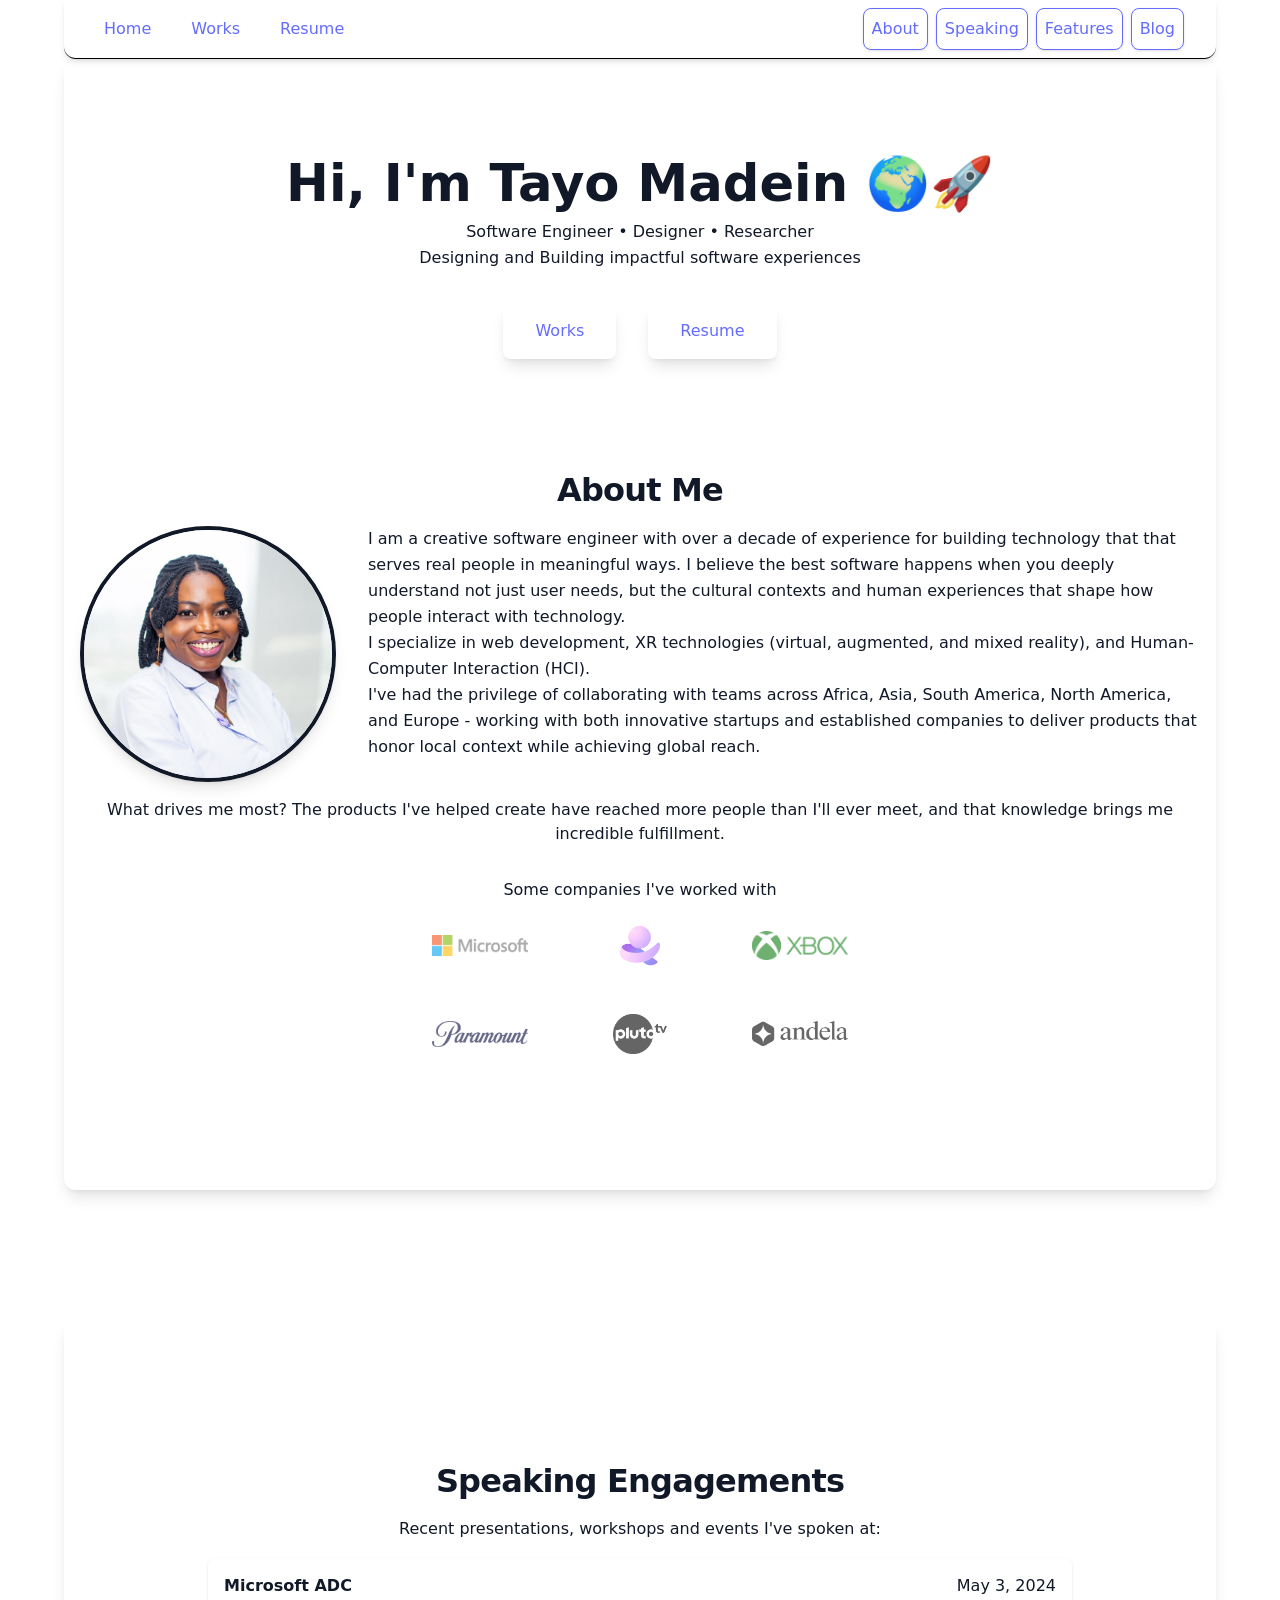
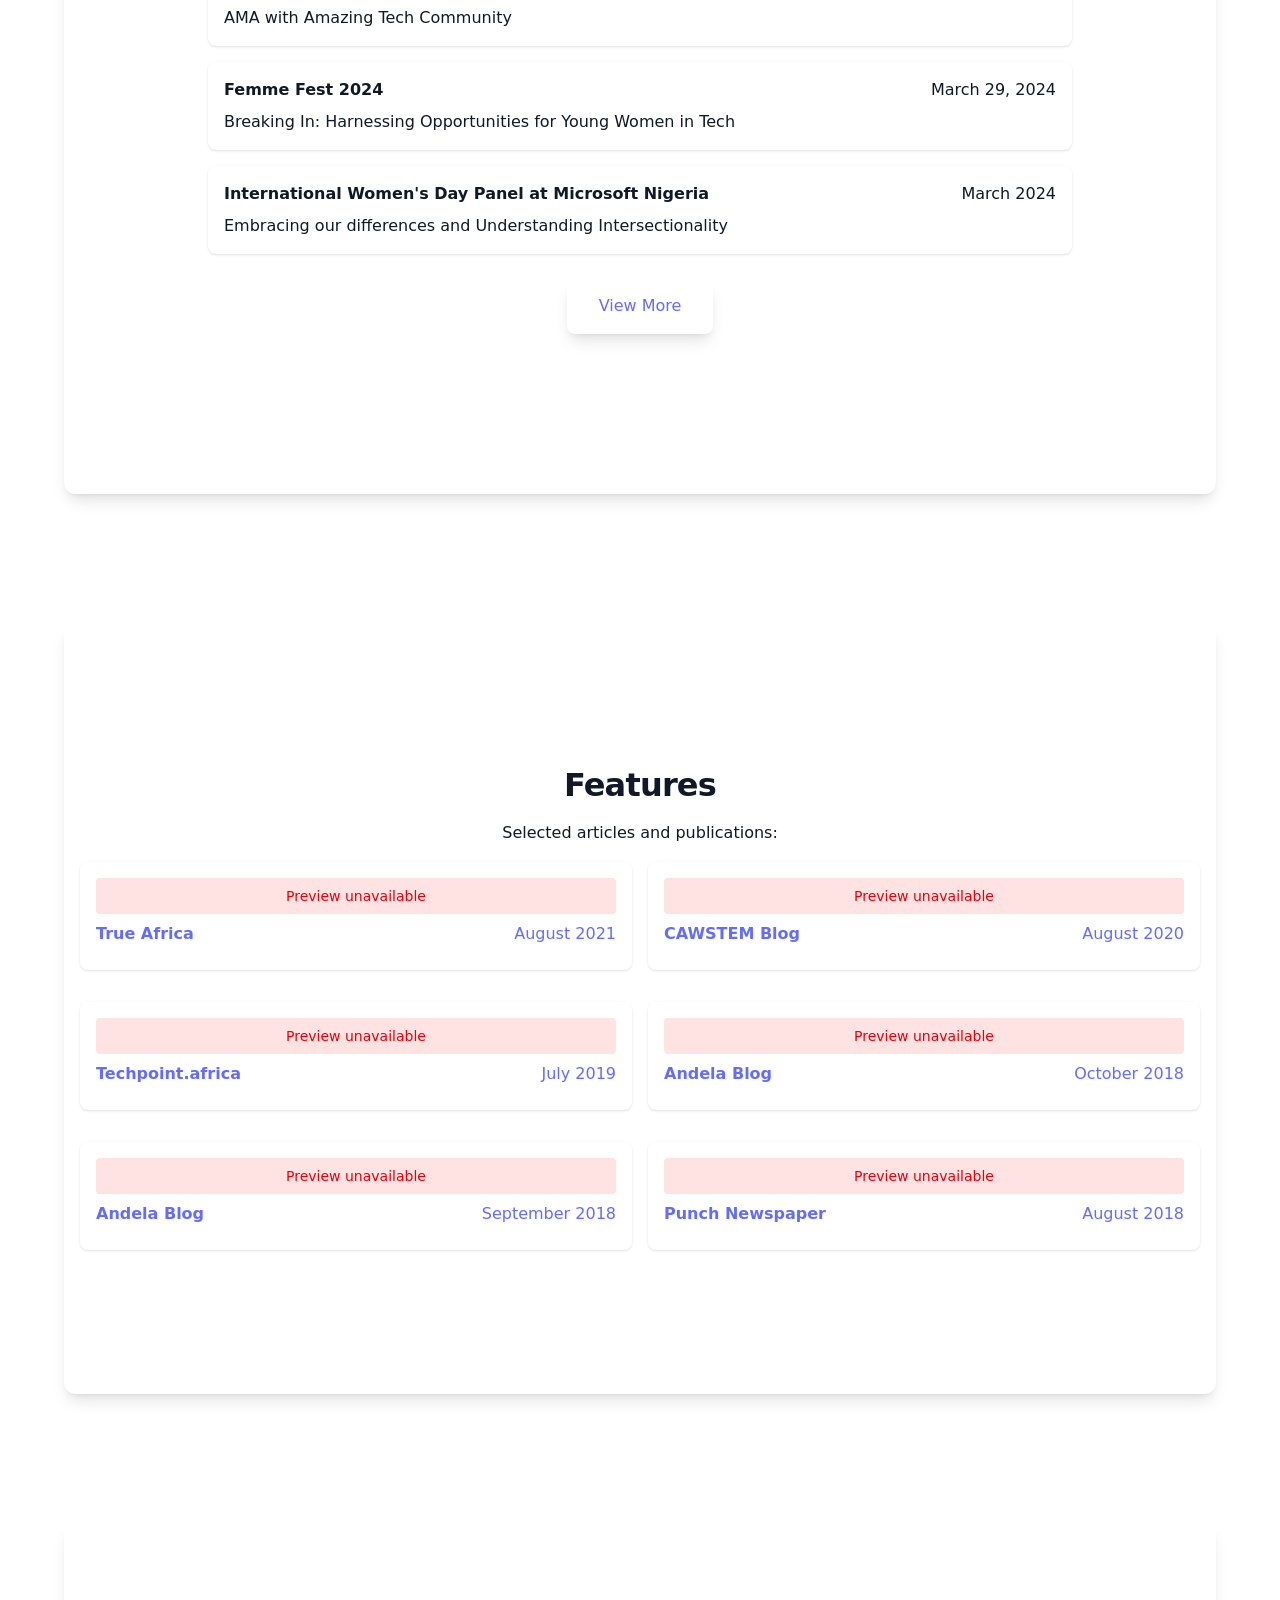
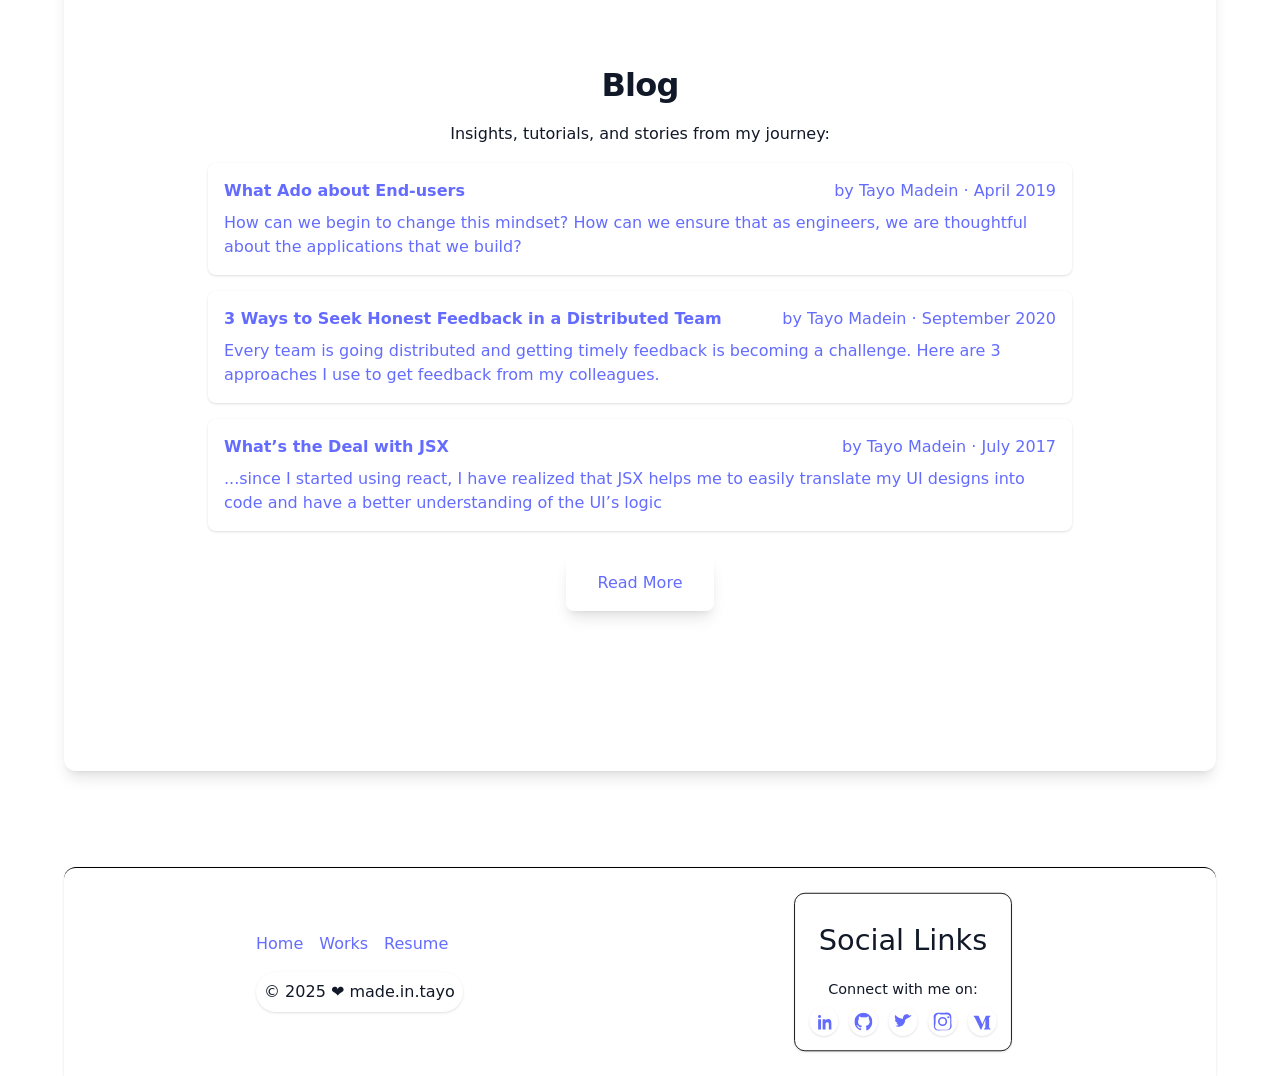
<file: index.html>
<!doctype html>
<html lang="en">
  <head>
    <meta charset="UTF-8" />
    <link rel="icon" type="image/jpeg" href="/favicon.png" />
    <meta name="viewport" content="width=device-width, initial-scale=1.0" />
    <title>made.in.tayo</title>
    <meta
      name="description"
      content="Portfolio of Tayo, a software engineer specializing in modern web development, accessibility, and scalable solutions."
    />
    <meta property="og:title" content="made.in.tayo" />
    <meta
      property="og:description"
      content="Portfolio of Tayo, a software engineer specializing in modern web development, accessibility, and scalable solutions."
    />
    <meta property="og:type" content="website" />
    <meta property="og:url" content="https://madeintayo.com/" />
    <meta property="og:image" content="https://madeintayo.com/og-image.jpg" />
    <meta name="twitter:card" content="summary_large_image" />
    <meta name="twitter:title" content="made.in.tayo" />
    <meta
      name="twitter:description"
      content="Portfolio of Tayo, a software engineer specializing in modern web development, accessibility, and scalable solutions."
    />
    <meta name="twitter:image" content="https://madeintayo.com/og-image.jpg" />
    <link rel="canonical" href="https://madeintayo.com/" />
    <script type="module" crossorigin src="/assets/index-jFmQxKSl.js"></script>
    <link rel="stylesheet" crossorigin href="/assets/index-CkTpoevZ.css">
  </head>
  <body>
    <div id="root"></div>
  </body>
</html>
</file>
<file: assets/index-CkTpoevZ.css>
@layer properties{@supports (((-webkit-hyphens:none)) and (not (margin-trim:inline))) or ((-moz-orient:inline) and (not (color:rgb(from red r g b)))){*,:before,:after,::backdrop{--tw-translate-x:0;--tw-translate-y:0;--tw-translate-z:0;--tw-scale-x:1;--tw-scale-y:1;--tw-scale-z:1;--tw-rotate-x:initial;--tw-rotate-y:initial;--tw-rotate-z:initial;--tw-skew-x:initial;--tw-skew-y:initial;--tw-space-x-reverse:0;--tw-border-style:solid;--tw-leading:initial;--tw-font-weight:initial;--tw-tracking:initial;--tw-shadow:0 0 #0000;--tw-shadow-color:initial;--tw-shadow-alpha:100%;--tw-inset-shadow:0 0 #0000;--tw-inset-shadow-color:initial;--tw-inset-shadow-alpha:100%;--tw-ring-color:initial;--tw-ring-shadow:0 0 #0000;--tw-inset-ring-color:initial;--tw-inset-ring-shadow:0 0 #0000;--tw-ring-inset:initial;--tw-ring-offset-width:0px;--tw-ring-offset-color:#fff;--tw-ring-offset-shadow:0 0 #0000;--tw-duration:initial;--tw-ease:initial}}}@layer theme{:root,:host{--font-sans:ui-sans-serif,system-ui,sans-serif,"Apple Color Emoji","Segoe UI Emoji","Segoe UI Symbol","Noto Color Emoji";--font-mono:ui-monospace,SFMono-Regular,Menlo,Monaco,Consolas,"Liberation Mono","Courier New",monospace;--color-red-100:oklch(93.6% .032 17.717);--color-red-600:oklch(57.7% .245 27.325);--color-yellow-500:oklch(79.5% .184 86.047);--color-blue-500:oklch(62.3% .214 259.815);--color-gray-100:oklch(96.7% .003 264.542);--color-gray-200:oklch(92.8% .006 264.531);--color-gray-300:oklch(87.2% .01 258.338);--color-gray-800:oklch(27.8% .033 256.848);--color-white:#fff;--spacing:.25rem;--container-md:28rem;--container-3xl:48rem;--container-4xl:56rem;--container-6xl:72rem;--text-xs:.75rem;--text-xs--line-height:calc(1/.75);--text-sm:.875rem;--text-sm--line-height:calc(1.25/.875);--text-base:1rem;--text-base--line-height: 1.5 ;--text-lg:1.125rem;--text-lg--line-height:calc(1.75/1.125);--text-xl:1.25rem;--text-xl--line-height:calc(1.75/1.25);--text-3xl:1.875rem;--text-3xl--line-height: 1.2 ;--text-4xl:2.25rem;--text-4xl--line-height:calc(2.5/2.25);--font-weight-light:300;--font-weight-medium:500;--font-weight-semibold:600;--font-weight-bold:700;--tracking-tight:-.025em;--leading-relaxed:1.625;--radius-lg:.5rem;--radius-xl:.75rem;--ease-out:cubic-bezier(0,0,.2,1);--animate-pulse:pulse 2s cubic-bezier(.4,0,.6,1)infinite;--animate-bounce:bounce 1s infinite;--default-transition-duration:.15s;--default-transition-timing-function:cubic-bezier(.4,0,.2,1);--default-font-family:var(--font-sans);--default-mono-font-family:var(--font-mono)}}@layer base{*,:after,:before,::backdrop{box-sizing:border-box;border:0 solid;margin:0;padding:0}::file-selector-button{box-sizing:border-box;border:0 solid;margin:0;padding:0}html,:host{-webkit-text-size-adjust:100%;tab-size:4;line-height:1.5;font-family:var(--default-font-family,ui-sans-serif,system-ui,sans-serif,"Apple Color Emoji","Segoe UI Emoji","Segoe UI Symbol","Noto Color Emoji");font-feature-settings:var(--default-font-feature-settings,normal);font-variation-settings:var(--default-font-variation-settings,normal);-webkit-tap-highlight-color:transparent}hr{height:0;color:inherit;border-top-width:1px}abbr:where([title]){-webkit-text-decoration:underline dotted;text-decoration:underline dotted}h1,h2,h3,h4,h5,h6{font-size:inherit;font-weight:inherit}a{color:inherit;-webkit-text-decoration:inherit;text-decoration:inherit}b,strong{font-weight:bolder}code,kbd,samp,pre{font-family:var(--default-mono-font-family,ui-monospace,SFMono-Regular,Menlo,Monaco,Consolas,"Liberation Mono","Courier New",monospace);font-feature-settings:var(--default-mono-font-feature-settings,normal);font-variation-settings:var(--default-mono-font-variation-settings,normal);font-size:1em}small{font-size:80%}sub,sup{vertical-align:baseline;font-size:75%;line-height:0;position:relative}sub{bottom:-.25em}sup{top:-.5em}table{text-indent:0;border-color:inherit;border-collapse:collapse}:-moz-focusring{outline:auto}progress{vertical-align:baseline}summary{display:list-item}ol,ul,menu{list-style:none}img,svg,video,canvas,audio,iframe,embed,object{vertical-align:middle;display:block}img,video{max-width:100%;height:auto}button,input,select,optgroup,textarea{font:inherit;font-feature-settings:inherit;font-variation-settings:inherit;letter-spacing:inherit;color:inherit;opacity:1;background-color:#0000;border-radius:0}::file-selector-button{font:inherit;font-feature-settings:inherit;font-variation-settings:inherit;letter-spacing:inherit;color:inherit;opacity:1;background-color:#0000;border-radius:0}:where(select:is([multiple],[size])) optgroup{font-weight:bolder}:where(select:is([multiple],[size])) optgroup option{padding-inline-start:20px}::file-selector-button{margin-inline-end:4px}::placeholder{opacity:1}@supports (not ((-webkit-appearance:-apple-pay-button))) or (contain-intrinsic-size:1px){::placeholder{color:currentColor}@supports (color:color-mix(in lab,red,red)){::placeholder{color:color-mix(in oklab,currentcolor 50%,transparent)}}}textarea{resize:vertical}::-webkit-search-decoration{-webkit-appearance:none}::-webkit-date-and-time-value{min-height:1lh;text-align:inherit}::-webkit-datetime-edit{display:inline-flex}::-webkit-datetime-edit-fields-wrapper{padding:0}::-webkit-datetime-edit{padding-block:0}::-webkit-datetime-edit-year-field{padding-block:0}::-webkit-datetime-edit-month-field{padding-block:0}::-webkit-datetime-edit-day-field{padding-block:0}::-webkit-datetime-edit-hour-field{padding-block:0}::-webkit-datetime-edit-minute-field{padding-block:0}::-webkit-datetime-edit-second-field{padding-block:0}::-webkit-datetime-edit-millisecond-field{padding-block:0}::-webkit-datetime-edit-meridiem-field{padding-block:0}:-moz-ui-invalid{box-shadow:none}button,input:where([type=button],[type=reset],[type=submit]){appearance:button}::file-selector-button{appearance:button}::-webkit-inner-spin-button{height:auto}::-webkit-outer-spin-button{height:auto}[hidden]:where(:not([hidden=until-found])){display:none!important}}@layer components;@layer utilities{.visible{visibility:visible}.sticky{position:sticky}.top-0{top:calc(var(--spacing)*0)}.z-50{z-index:50}.mx-auto{margin-inline:auto}.mt-1{margin-top:calc(var(--spacing)*1)}.mt-2{margin-top:calc(var(--spacing)*2)}.mt-3{margin-top:calc(var(--spacing)*3)}.mt-6{margin-top:calc(var(--spacing)*6)}.mt-\[var\(--spacing-lg\)\]{margin-top:var(--spacing-lg)}.mt-\[var\(--spacing-md\)\]{margin-top:var(--spacing-md)}.mt-\[var\(--spacing-xs\)\]{margin-top:var(--spacing-xs)}.mb-0\.5{margin-bottom:calc(var(--spacing)*.5)}.mb-1{margin-bottom:calc(var(--spacing)*1)}.mb-2{margin-bottom:calc(var(--spacing)*2)}.mb-4{margin-bottom:calc(var(--spacing)*4)}.mb-\[var\(--spacing-lg\)\]{margin-bottom:var(--spacing-lg)}.mb-\[var\(--spacing-md\)\]{margin-bottom:var(--spacing-md)}.mb-\[var\(--spacing-sm\)\]{margin-bottom:var(--spacing-sm)}.mb-\[var\(--spacing-xs\)\]{margin-bottom:var(--spacing-xs)}.ml-3{margin-left:calc(var(--spacing)*3)}.ml-4{margin-left:calc(var(--spacing)*4)}.line-clamp-1{-webkit-line-clamp:1;-webkit-box-orient:vertical;display:-webkit-box;overflow:hidden}.line-clamp-2{-webkit-line-clamp:2;-webkit-box-orient:vertical;display:-webkit-box;overflow:hidden}.block{display:block}.flex{display:flex}.grid{display:grid}.inline-block{display:inline-block}.h-3{height:calc(var(--spacing)*3)}.h-4{height:calc(var(--spacing)*4)}.h-6{height:calc(var(--spacing)*6)}.h-8{height:calc(var(--spacing)*8)}.h-10{height:calc(var(--spacing)*10)}.h-12{height:calc(var(--spacing)*12)}.h-32{height:calc(var(--spacing)*32)}.h-40{height:calc(var(--spacing)*40)}.h-full{height:100%}.min-h-\[200px\]{min-height:200px}.min-h-screen{min-height:100vh}.w-3{width:calc(var(--spacing)*3)}.w-4{width:calc(var(--spacing)*4)}.w-6{width:calc(var(--spacing)*6)}.w-8{width:calc(var(--spacing)*8)}.w-12{width:calc(var(--spacing)*12)}.w-40{width:calc(var(--spacing)*40)}.w-auto{width:auto}.w-full{width:100%}.max-w-3xl{max-width:var(--container-3xl)}.max-w-4xl{max-width:var(--container-4xl)}.max-w-6xl{max-width:var(--container-6xl)}.max-w-md{max-width:var(--container-md)}.flex-1{flex:1}.flex-shrink-0{flex-shrink:0}.translate-y-0{--tw-translate-y:calc(var(--spacing)*0);translate:var(--tw-translate-x)var(--tw-translate-y)}.translate-y-8{--tw-translate-y:calc(var(--spacing)*8);translate:var(--tw-translate-x)var(--tw-translate-y)}.scale-90{--tw-scale-x:90%;--tw-scale-y:90%;--tw-scale-z:90%;scale:var(--tw-scale-x)var(--tw-scale-y)}.transform{transform:var(--tw-rotate-x,)var(--tw-rotate-y,)var(--tw-rotate-z,)var(--tw-skew-x,)var(--tw-skew-y,)}.animate-bounce{animation:var(--animate-bounce)}.animate-pulse{animation:var(--animate-pulse)}.cursor-pointer{cursor:pointer}.list-inside{list-style-position:inside}.list-disc{list-style-type:disc}.grid-cols-1{grid-template-columns:repeat(1,minmax(0,1fr))}.grid-cols-3{grid-template-columns:repeat(3,minmax(0,1fr))}.flex-col{flex-direction:column}.flex-wrap{flex-wrap:wrap}.items-center{align-items:center}.items-start{align-items:flex-start}.justify-between{justify-content:space-between}.justify-center{justify-content:center}.gap-2{gap:calc(var(--spacing)*2)}.gap-3{gap:calc(var(--spacing)*3)}.gap-4{gap:calc(var(--spacing)*4)}.gap-6{gap:calc(var(--spacing)*6)}.gap-8{gap:calc(var(--spacing)*8)}.gap-\[var\(--spacing-lg\)\]{gap:var(--spacing-lg)}.gap-\[var\(--spacing-md\)\]{gap:var(--spacing-md)}.gap-\[var\(--spacing-sm\)\]{gap:var(--spacing-sm)}.gap-\[var\(--spacing-xs\)\]{gap:var(--spacing-xs)}:where(.space-x-1>:not(:last-child)){--tw-space-x-reverse:0;margin-inline-start:calc(calc(var(--spacing)*1)*var(--tw-space-x-reverse));margin-inline-end:calc(calc(var(--spacing)*1)*calc(1 - var(--tw-space-x-reverse)))}:where(.space-x-2>:not(:last-child)){--tw-space-x-reverse:0;margin-inline-start:calc(calc(var(--spacing)*2)*var(--tw-space-x-reverse));margin-inline-end:calc(calc(var(--spacing)*2)*calc(1 - var(--tw-space-x-reverse)))}.overflow-hidden{overflow:hidden}.rounded{border-radius:.25rem}.rounded-full{border-radius:3.40282e38px}.rounded-lg{border-radius:var(--radius-lg)}.rounded-xl{border-radius:var(--radius-xl)}.rounded-t-xl{border-top-left-radius:var(--radius-xl);border-top-right-radius:var(--radius-xl)}.rounded-b-xl{border-bottom-right-radius:var(--radius-xl);border-bottom-left-radius:var(--radius-xl)}.border{border-style:var(--tw-border-style);border-width:1px}.border-4{border-style:var(--tw-border-style);border-width:4px}.border-t{border-top-style:var(--tw-border-style);border-top-width:1px}.border-b{border-bottom-style:var(--tw-border-style);border-bottom-width:1px}.border-l-2{border-left-style:var(--tw-border-style);border-left-width:2px}.border-gray-200{border-color:var(--color-gray-200)}.border-gray-300{border-color:var(--color-gray-300)}.bg-\[var\(--color-background\)\]{background-color:var(--color-background)}.bg-gray-100{background-color:var(--color-gray-100)}.bg-red-100{background-color:var(--color-red-100)}.object-contain{object-fit:contain}.object-cover{object-fit:cover}.p-2{padding:calc(var(--spacing)*2)}.p-8{padding:calc(var(--spacing)*8)}.p-\[var\(--spacing-lg\)\]{padding:var(--spacing-lg)}.p-\[var\(--spacing-md\)\]{padding:var(--spacing-md)}.p-\[var\(--spacing-sm\)\]{padding:var(--spacing-sm)}.p-\[var\(--spacing-xs\)\]{padding:var(--spacing-xs)}.px-2{padding-inline:calc(var(--spacing)*2)}.px-\[var\(--spacing-md\)\]{padding-inline:var(--spacing-md)}.px-\[var\(--spacing-sm\)\]{padding-inline:var(--spacing-sm)}.px-\[var\(--spacing-xs\)\]{padding-inline:var(--spacing-xs)}.py-8{padding-block:calc(var(--spacing)*8)}.py-\[var\(--spacing-md\)\]{padding-block:var(--spacing-md)}.py-\[var\(--spacing-sm\)\]{padding-block:var(--spacing-sm)}.py-\[var\(--spacing-xl\)\]{padding-block:var(--spacing-xl)}.py-\[var\(--spacing-xs\)\]{padding-block:var(--spacing-xs)}.pb-2{padding-bottom:calc(var(--spacing)*2)}.pl-3{padding-left:calc(var(--spacing)*3)}.text-center{text-align:center}.text-left{text-align:left}.text-right{text-align:right}.font-sans{font-family:var(--font-sans)}.text-3xl{font-size:var(--text-3xl);line-height:var(--tw-leading,var(--text-3xl--line-height))}.text-base{font-size:var(--text-base);line-height:var(--tw-leading,var(--text-base--line-height))}.text-lg{font-size:var(--text-lg);line-height:var(--tw-leading,var(--text-lg--line-height))}.text-sm{font-size:var(--text-sm);line-height:var(--tw-leading,var(--text-sm--line-height))}.text-xl{font-size:var(--text-xl);line-height:var(--tw-leading,var(--text-xl--line-height))}.text-xs{font-size:var(--text-xs);line-height:var(--tw-leading,var(--text-xs--line-height))}.leading-relaxed{--tw-leading:var(--leading-relaxed);line-height:var(--leading-relaxed)}.font-bold{--tw-font-weight:var(--font-weight-bold);font-weight:var(--font-weight-bold)}.font-light{--tw-font-weight:var(--font-weight-light);font-weight:var(--font-weight-light)}.font-medium{--tw-font-weight:var(--font-weight-medium);font-weight:var(--font-weight-medium)}.font-semibold{--tw-font-weight:var(--font-weight-semibold);font-weight:var(--font-weight-semibold)}.tracking-tight{--tw-tracking:var(--tracking-tight);letter-spacing:var(--tracking-tight)}.text-\[var\(--color-gray-800\)\]{color:var(--color-gray-800)}.text-\[var\(--color-text\)\]{color:var(--color-text)}.text-\[var\(--color-text-400\)\]{color:var(--color-text-400)}.text-\[var\(--color-text-500\)\]{color:var(--color-text-500)}.text-\[var\(--color-text-600\)\]{color:var(--color-text-600)}.text-\[var\(--color-text-700\)\]{color:var(--color-text-700)}.text-\[var\(--fontSizes-2xl\)\]{color:var(--fontSizes-2xl)}.text-\[var\(--fontSizes-base\)\]{color:var(--fontSizes-base)}.text-\[var\(--fontSizes-lg\)\]{color:var(--fontSizes-lg)}.text-\[var\(--fontSizes-md\)\]{color:var(--fontSizes-md)}.text-\[var\(--fontSizes-sm\)\]{color:var(--fontSizes-sm)}.text-\[var\(--fontSizes-xl\)\]{color:var(--fontSizes-xl)}.text-\[var\(--fontSizes-xs\)\]{color:var(--fontSizes-xs)}.text-blue-500{color:var(--color-blue-500)}.text-red-600{color:var(--color-red-600)}.text-yellow-500{color:var(--color-yellow-500)}.italic{font-style:italic}.underline{text-decoration-line:underline}.opacity-0{opacity:0}.opacity-60{opacity:.6}.opacity-70{opacity:.7}.opacity-80{opacity:.8}.opacity-100{opacity:1}.shadow{--tw-shadow:0 1px 3px 0 var(--tw-shadow-color,#0000001a),0 1px 2px -1px var(--tw-shadow-color,#0000001a);box-shadow:var(--tw-inset-shadow),var(--tw-inset-ring-shadow),var(--tw-ring-offset-shadow),var(--tw-ring-shadow),var(--tw-shadow)}.shadow-lg{--tw-shadow:0 10px 15px -3px var(--tw-shadow-color,#0000001a),0 4px 6px -4px var(--tw-shadow-color,#0000001a);box-shadow:var(--tw-inset-shadow),var(--tw-inset-ring-shadow),var(--tw-ring-offset-shadow),var(--tw-ring-shadow),var(--tw-shadow)}.shadow-md{--tw-shadow:0 4px 6px -1px var(--tw-shadow-color,#0000001a),0 2px 4px -2px var(--tw-shadow-color,#0000001a);box-shadow:var(--tw-inset-shadow),var(--tw-inset-ring-shadow),var(--tw-ring-offset-shadow),var(--tw-ring-shadow),var(--tw-shadow)}.shadow-sm{--tw-shadow:0 1px 3px 0 var(--tw-shadow-color,#0000001a),0 1px 2px -1px var(--tw-shadow-color,#0000001a);box-shadow:var(--tw-inset-shadow),var(--tw-inset-ring-shadow),var(--tw-ring-offset-shadow),var(--tw-ring-shadow),var(--tw-shadow)}.transition{transition-property:color,background-color,border-color,outline-color,text-decoration-color,fill,stroke,--tw-gradient-from,--tw-gradient-via,--tw-gradient-to,opacity,box-shadow,transform,translate,scale,rotate,filter,-webkit-backdrop-filter,backdrop-filter,display,visibility,content-visibility,overlay,pointer-events;transition-timing-function:var(--tw-ease,var(--default-transition-timing-function));transition-duration:var(--tw-duration,var(--default-transition-duration))}.transition-all{transition-property:all;transition-timing-function:var(--tw-ease,var(--default-transition-timing-function));transition-duration:var(--tw-duration,var(--default-transition-duration))}.transition-colors{transition-property:color,background-color,border-color,outline-color,text-decoration-color,fill,stroke,--tw-gradient-from,--tw-gradient-via,--tw-gradient-to;transition-timing-function:var(--tw-ease,var(--default-transition-timing-function));transition-duration:var(--tw-duration,var(--default-transition-duration))}.transition-opacity{transition-property:opacity;transition-timing-function:var(--tw-ease,var(--default-transition-timing-function));transition-duration:var(--tw-duration,var(--default-transition-duration))}.transition-transform{transition-property:transform,translate,scale,rotate;transition-timing-function:var(--tw-ease,var(--default-transition-timing-function));transition-duration:var(--tw-duration,var(--default-transition-duration))}.duration-200{--tw-duration:.2s;transition-duration:.2s}.duration-300{--tw-duration:.3s;transition-duration:.3s}.duration-700{--tw-duration:.7s;transition-duration:.7s}.ease-out{--tw-ease:var(--ease-out);transition-timing-function:var(--ease-out)}.\[animation-delay\:-0\.3s\]{animation-delay:-.3s}.\[animation-delay\:-0\.15s\]{animation-delay:-.15s}@media(hover:hover){.hover\:scale-110:hover{--tw-scale-x:110%;--tw-scale-y:110%;--tw-scale-z:110%;scale:var(--tw-scale-x)var(--tw-scale-y)}.hover\:text-white:hover{color:var(--color-white)}.hover\:opacity-100:hover{opacity:1}.hover\:shadow-lg:hover{--tw-shadow:0 10px 15px -3px var(--tw-shadow-color,#0000001a),0 4px 6px -4px var(--tw-shadow-color,#0000001a);box-shadow:var(--tw-inset-shadow),var(--tw-inset-ring-shadow),var(--tw-ring-offset-shadow),var(--tw-ring-shadow),var(--tw-shadow)}.hover\:shadow-md:hover{--tw-shadow:0 4px 6px -1px var(--tw-shadow-color,#0000001a),0 2px 4px -2px var(--tw-shadow-color,#0000001a);box-shadow:var(--tw-inset-shadow),var(--tw-inset-ring-shadow),var(--tw-ring-offset-shadow),var(--tw-ring-shadow),var(--tw-shadow)}}.focus\:ring-2:focus{--tw-ring-shadow:var(--tw-ring-inset,)0 0 0 calc(2px + var(--tw-ring-offset-width))var(--tw-ring-color,currentcolor);box-shadow:var(--tw-inset-shadow),var(--tw-inset-ring-shadow),var(--tw-ring-offset-shadow),var(--tw-ring-shadow),var(--tw-shadow)}.focus\:outline-none:focus{--tw-outline-style:none;outline-style:none}@media(min-width:40rem){.sm\:p-\[var\(--spacing-sm\)\]{padding:var(--spacing-sm)}.sm\:px-\[var\(--spacing-sm\)\]{padding-inline:var(--spacing-sm)}}@media(min-width:48rem){.md\:h-64{height:calc(var(--spacing)*64)}.md\:w-64{width:calc(var(--spacing)*64)}.md\:w-auto{width:auto}.md\:grid-cols-2{grid-template-columns:repeat(2,minmax(0,1fr))}.md\:flex-row{flex-direction:row}.md\:items-center{align-items:center}.md\:items-start{align-items:flex-start}.md\:justify-between{justify-content:space-between}.md\:justify-end{justify-content:flex-end}.md\:gap-8{gap:calc(var(--spacing)*8)}.md\:gap-\[var\(--spacing-xl\)\]{gap:var(--spacing-xl)}.md\:px-0{padding-inline:calc(var(--spacing)*0)}.md\:px-\[var\(--spacing-lg\)\]{padding-inline:var(--spacing-lg)}.md\:py-\[var\(--spacing-2xl\)\]{padding-block:var(--spacing-2xl)}.md\:py-\[var\(--spacing-xl\)\]{padding-block:var(--spacing-xl)}.md\:text-left{text-align:left}.md\:text-4xl{font-size:var(--text-4xl);line-height:var(--tw-leading,var(--text-4xl--line-height))}.md\:text-xl{font-size:var(--text-xl);line-height:var(--tw-leading,var(--text-xl--line-height))}.md\:text-\[var\(--fontSizes-2xl\)\]{color:var(--fontSizes-2xl)}.md\:text-\[var\(--fontSizes-3xl\)\]{color:var(--fontSizes-3xl)}.md\:text-\[var\(--fontSizes-xl\)\]{color:var(--fontSizes-xl)}}@media(prefers-color-scheme:dark){.dark\:text-white{color:var(--color-white)}}}:root{--color-white:#fff;--color-cream:#faf3e3;--color-grey:#6b7280;--color-brown:#3e2723;--color-lilac:#c8a2c8;--color-lavender:#b57edc;--color-background:#fff;--color-text:#111827;--color-accent:#b57edc;--color-gray-800:#6b7280;--color-gray-700:#7c8390;--color-gray-600:#8d94a0;--color-gray-500:#9ea5b0;--color-gray-400:#afb6c0;--spacing-xs:.5rem;--spacing-sm:1rem;--spacing-md:2rem;--spacing-lg:4rem;--spacing-xl:6rem;--font-xs:.75rem;--font-sm:.875rem;--font-base:1rem;--font-md:1.125rem;--font-lg:1.25rem;--font-xl:2rem;--font-2xl:3.2em;color-scheme:light dark;background-color:var(--color-background);font-synthesis:none;text-rendering:optimizeLegibility;-webkit-font-smoothing:antialiased;-moz-osx-font-smoothing:grayscale;scroll-behavior:smooth;-webkit-tap-highlight-color:transparent;font-family:Inter,system-ui,Avenir,Helvetica,Arial,sans-serif;font-weight:400;line-height:1.5}.dark{--color-white:#fff;--color-cream:#faf3e3;--color-grey:#d1d5db;--color-brown:#faf3e3;--color-lilac:#b57edc;--color-lavender:#c8a2c8;--color-background:#111827;--color-bg:#111827;--color-bg-secondary:#23272a;--color-text:#faf3e3;--color-border:#374151;--color-accent:#b57edc;--color-gray-800:#d1d5db;--color-gray-700:#c1c5cb;--color-gray-600:#b1b5bb;--color-gray-500:#a1a5ab;--color-gray-400:#91959b}:focus{outline-offset:2px;outline:2px solid #b57edc}@media(prefers-reduced-motion:reduce){*{scroll-behavior:auto!important;transition-duration:.01ms!important;animation-duration:.01ms!important;animation-iteration-count:1!important}}a{color:#646cff;-webkit-text-decoration:inherit;text-decoration:inherit;font-weight:500}a:hover{color:#535bf2}body{background-color:#0000;place-items:center;min-width:320px;min-height:100vh;margin:0;display:flex}.dark body{background-color:#111827}h1{font-size:3.2em;line-height:1.1}button{cursor:pointer;background-color:#1a1a1a;border:1px solid #0000;border-radius:8px;padding:.6em 1.2em;font-family:inherit;font-size:1em;font-weight:500;transition:border-color .25s}button:hover{border-color:#646cff}button:focus,button:focus-visible{outline:4px auto -webkit-focus-ring-color}h2{margin:.5em 0;font-size:2em;line-height:1.2}@media(prefers-color-scheme:light){:root{--color-background:#fff;--color-text:#111827;background-color:var(--color-background)}a:hover{color:#747bff}button{background-color:#faf3e3}}@property --tw-translate-x{syntax:"*";inherits:false;initial-value:0}@property --tw-translate-y{syntax:"*";inherits:false;initial-value:0}@property --tw-translate-z{syntax:"*";inherits:false;initial-value:0}@property --tw-scale-x{syntax:"*";inherits:false;initial-value:1}@property --tw-scale-y{syntax:"*";inherits:false;initial-value:1}@property --tw-scale-z{syntax:"*";inherits:false;initial-value:1}@property --tw-rotate-x{syntax:"*";inherits:false}@property --tw-rotate-y{syntax:"*";inherits:false}@property --tw-rotate-z{syntax:"*";inherits:false}@property --tw-skew-x{syntax:"*";inherits:false}@property --tw-skew-y{syntax:"*";inherits:false}@property --tw-space-x-reverse{syntax:"*";inherits:false;initial-value:0}@property --tw-border-style{syntax:"*";inherits:false;initial-value:solid}@property --tw-leading{syntax:"*";inherits:false}@property --tw-font-weight{syntax:"*";inherits:false}@property --tw-tracking{syntax:"*";inherits:false}@property --tw-shadow{syntax:"*";inherits:false;initial-value:0 0 #0000}@property --tw-shadow-color{syntax:"*";inherits:false}@property --tw-shadow-alpha{syntax:"<percentage>";inherits:false;initial-value:100%}@property --tw-inset-shadow{syntax:"*";inherits:false;initial-value:0 0 #0000}@property --tw-inset-shadow-color{syntax:"*";inherits:false}@property --tw-inset-shadow-alpha{syntax:"<percentage>";inherits:false;initial-value:100%}@property --tw-ring-color{syntax:"*";inherits:false}@property --tw-ring-shadow{syntax:"*";inherits:false;initial-value:0 0 #0000}@property --tw-inset-ring-color{syntax:"*";inherits:false}@property --tw-inset-ring-shadow{syntax:"*";inherits:false;initial-value:0 0 #0000}@property --tw-ring-inset{syntax:"*";inherits:false}@property --tw-ring-offset-width{syntax:"<length>";inherits:false;initial-value:0}@property --tw-ring-offset-color{syntax:"*";inherits:false;initial-value:#fff}@property --tw-ring-offset-shadow{syntax:"*";inherits:false;initial-value:0 0 #0000}@property --tw-duration{syntax:"*";inherits:false}@property --tw-ease{syntax:"*";inherits:false}@keyframes pulse{50%{opacity:.5}}@keyframes bounce{0%,to{animation-timing-function:cubic-bezier(.8,0,1,1);transform:translateY(-25%)}50%{animation-timing-function:cubic-bezier(0,0,.2,1);transform:none}}.footer-copyright,.social-heading,.social-description{color:var(--color-text)}#root{max-width:1440px;margin:0 auto;width:90%;text-align:center}.skipToContent{position:absolute;left:8px;top:8px;z-index:1000;transform:translateY(-64px)}
</file>
